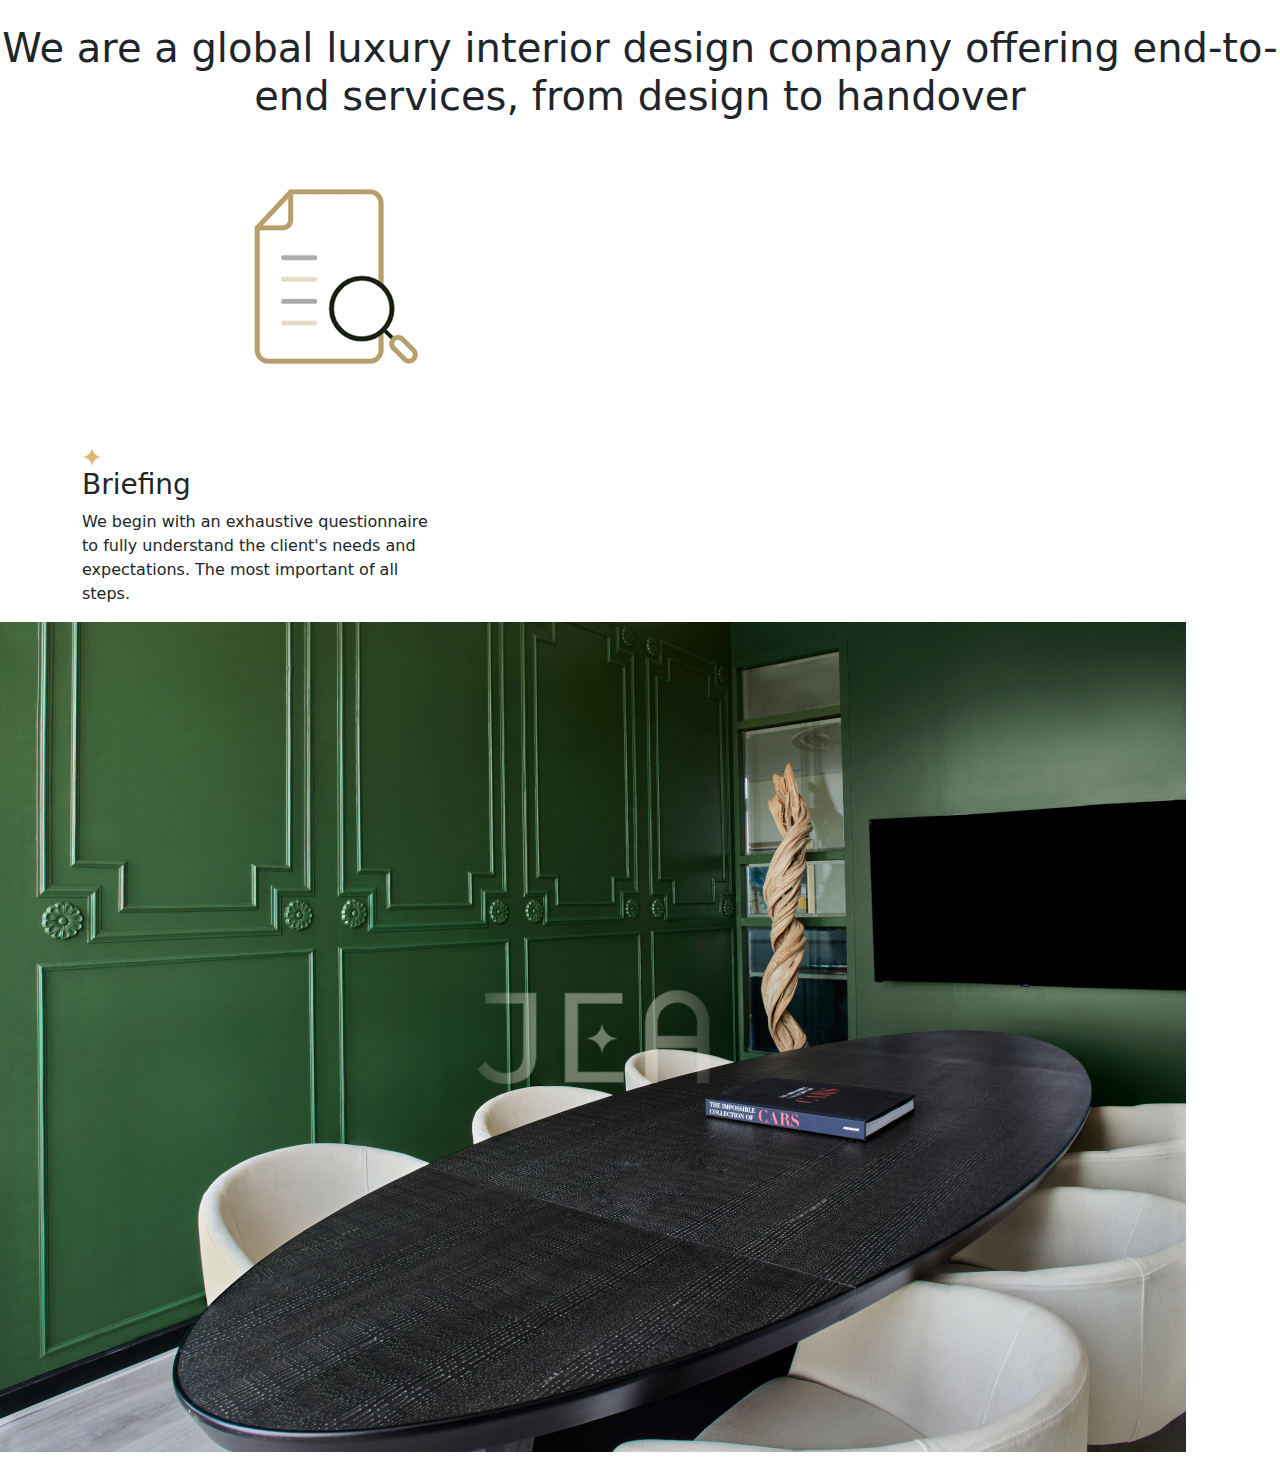
<file: test.html>
<!DOCTYPE html>
<html lang="en">

<head>
    <meta charset="UTF-8">
    <meta name="viewport" content="width=device-width, initial-scale=1.0">
    <title>Full-width Container with Right-side Image</title>
    <link href="https://cdn.jsdelivr.net/npm/bootstrap@5.3.0-alpha1/dist/css/bootstrap.min.css" rel="stylesheet">
    <style>
        @media (max-width: 991px) {}

        @media (max-width: 768px) {}
    </style>
</head>

<body>
    <section class="briefing-section py-4">
        <div class="heading text-center">
            <h1>We are a global luxury interior design company offering end-to-end services, from design
                to handover</h1>
        </div>
        <div class="briefing">
            <div class="container">
                <div class="row">
                    <div class="col-lg-4 briefing-content">
                        <figure>
                            <img src="./gifs/process/briefing.gif" alt="Briefing GIF" />
                        </figure>

                        <div class="briefing-text">
                            <div>
                                <svg width="20" height="20" viewBox="0 0 50 50" fill="none"
                                    xmlns="http://www.w3.org/2000/svg">
                                    <path
                                        d="M25 50C25 36.1974 13.8087 25 0 25C13.8026 25 25 13.8087 25 0C25 13.8026 36.1913 25 50 25C36.1974 25 25 36.1913 25 50Z"
                                        fill="#ddb46f" />
                                </svg>
                            </div>
                            <div>
                                <h3>Briefing</h3>
                                <p>
                                    We begin with an exhaustive questionnaire to fully understand the client's needs and
                                    expectations. The most important of all steps.
                                </p>
                            </div>
                        </div>
                    </div>
                </div>
            </div>
            <div class="briefing-image">
                <img src="./images/process/briefing.jpg" alt="Briefing Image" class="d-none d-md-block">
                <img src="./images/process/briefing-mobile.jpg" alt="Briefing Image" class="d-block d-md-none">
            </div>
        </div>
    </section>

    <script src="https://cdn.jsdelivr.net/npm/bootstrap@5.3.0-alpha1/dist/js/bootstrap.bundle.min.js"></script>
</body>

</html>
</file>
